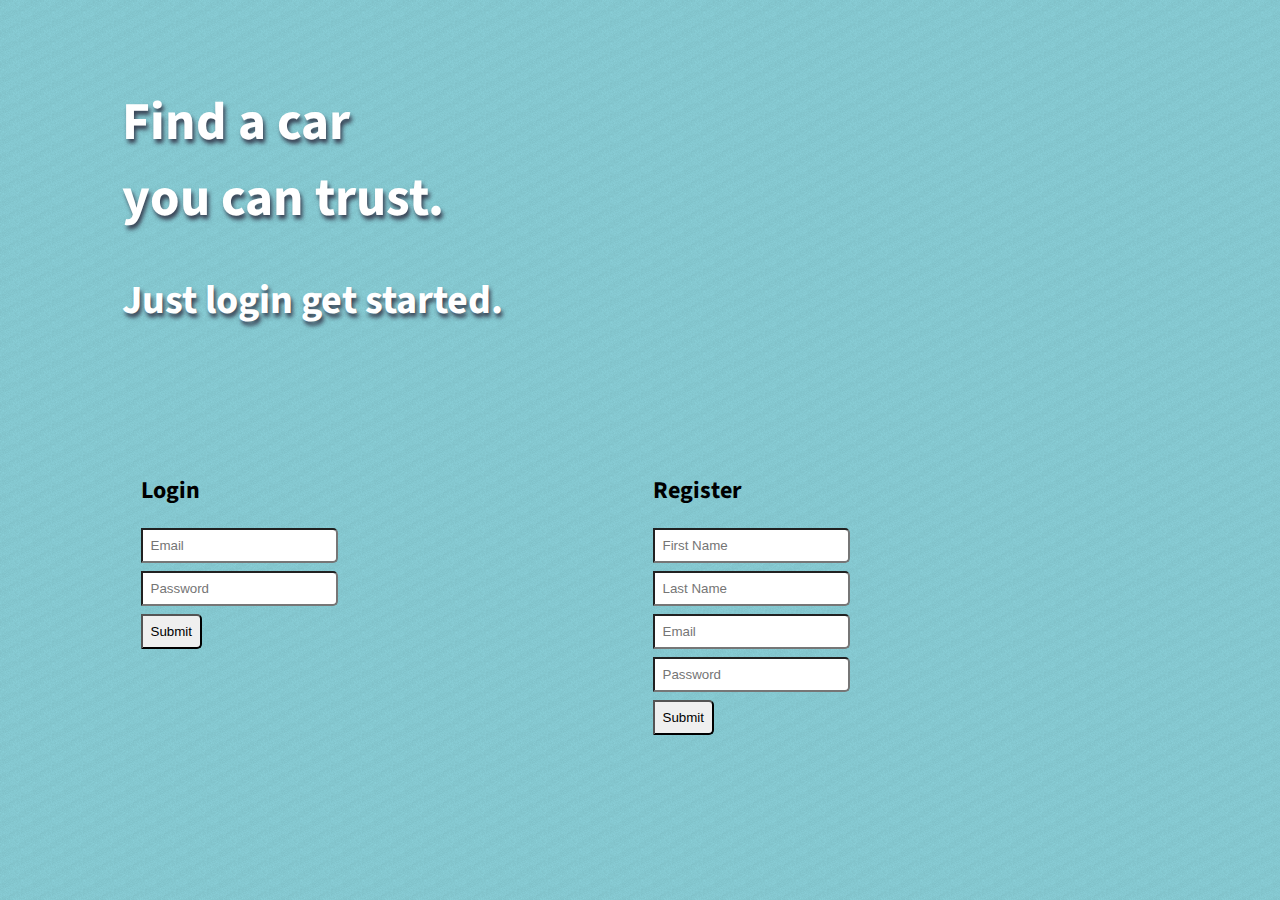
<file: index.html>
<!DOCTYPE html>
<html>

<head>
    <meta charset="utf-8">
    <meta http-equiv="X-UA-Compatible" content="IE=edge">
    <title>Home Page</title>
    <meta name="viewport" content="width=device-width, initial-scale=1">
    <link href="https://fonts.googleapis.com/css?family=Source+Sans+Pro" rel="stylesheet">
    <script src="https://ajax.googleapis.com/ajax/libs/jquery/3.3.1/jquery.min.js"></script>
    <link rel="stylesheet" href="cssFiles/siteStyle.css">
    <script src="javascript/navScript.js"></script>
</head>

<body>
    <div id="mainBody">
        <div id="heading">
            <div class="container">
                <h1>Find a car <br>you can trust.</h1>
                <h2>Just login get started.</h2>
            </div>
        </div>
            <div class="column1">
                <div id="login">
                    <form action="phpFiles/processing.php" method="POST">
                        <h2>Login</h2>
                        <input type="email" name="userEmail" placeholder="Email" >
                        <input type="password" name="userPassword" placeholder="Password">
                        <input type="hidden" name="hiddenData" value="LogIn">
                        <input type="submit" class="subButton">
                    </form>
                </div>
            </div>
            <div class="column1">
                <div id="registration">
                    <form action="phpFiles/processing.php" method="POST">
                        <h2>Register</h2>
                        <input type="text" name="firstName" placeholder="First Name" required maxlength="25">
                        <input type="text" name="lastName" placeholder="Last Name" required maxlength="25">
                        <input type="email" name="email" placeholder="Email" required maxlength="25">
                        <input type="password" name="password" placeholder="Password" required maxlength="10">
                        <input type="hidden" name="hiddenData" value="Registration">
                        <input type="submit" class="subButton">
                    </form>
                </div>
            </div>
    </div>
</body>
</html>
</file>
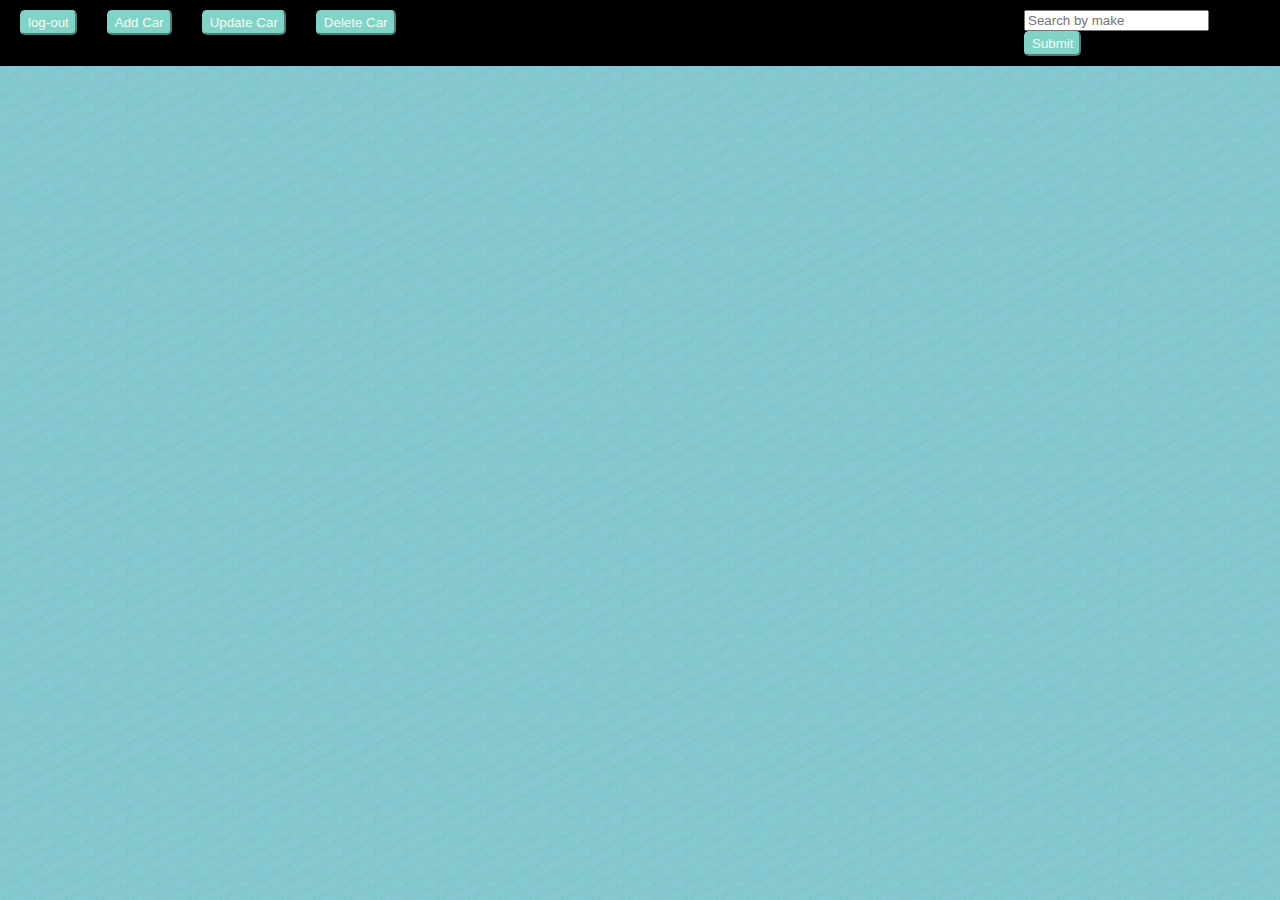
<file: modifydatabase.html>
<!DOCTYPE html>
<html lang="en" dir="ltr">
  <head>
    <meta charset="utf-8">
    <link rel="stylesheet" href="./cssFiles/siteStyle.css">
    <script src="https://ajax.googleapis.com/ajax/libs/jquery/3.3.1/jquery.min.js"></script>
    <script src="./javascript/navScript.js"></script>
    <script src="./javascript/allCarScript.js" charset="utf-8"></script>
    <title></title>
  </head>
  <body>
    <div id="adminNav">
        <ul>
            <li><button class="logOut">log-out</button></li>
            <li><button class="addCar">Add Car</button></li>
            <li><button class="updateCar">Update Car</button></li>
            <li><button class="deleteCar">Delete Car</button></li>
            <form id="searchBar" action="searchResult.html">
                <input type="text" name="search" class="searchInput" placeholder="Search by make">
                <button class="subSearch">Submit</button>
            </form>
        </ul>
    </div>
    <div id="updating">

        <div class="TableContainer">
          <h2>Fill out the Car ID and what you want to update.</h2>
            <form action="./phpFiles/modify.php" method="POST">
                <input type="text" name="updateInput" placeholder="Enter car id">
                <input type="text" name="updateMake" placeholder="Enter new car make">
                <input type="text" name="updateModel" placeholder="Enter new car model">
                <input type="text" name="updatePrice" placeholder="Enter new car price">
                <input type="text" name="updateYear" placeholder="Enter new car year">
                <input type="hidden" name="hiddenData" value="update">
                <input type="submit" name="submit">
            </form>
        <table class="information">
            <tr>
                <th>Make</th>
                <th>Model</th>
                <th>Price</th>
                <th>Year</th>
                <th>ID</th>
            </tr>
            <tbody class="tableData"></tbody>
        </table>
        </div>
    </div>
    <div id="deleting">
        <div class="TableContainer">
          <h2>Delete a Car from the database</h2>
          <form action="./phpFiles/modify.php" method="POST">
              <input type="text" name="deleteInput" placeholder="Enter car id">
              <input type="hidden" name="hiddenData" value="delete">
              <input type="submit" name="submit">
          </form>
        <table class="information">
            <tr>
                <th>Make</th>
                <th>Model</th>
                <th>Price</th>
                <th>Year</th>
                <th>ID</th>
            </tr>
            <tbody class="tableData"></tbody>
        </table>
        </div>
    </div>
    <div id="adding">
      <h2>Add a new car to database</h2>
        <form  class="addform" action="./phpFiles/modify.php" method="POST" enctype="multipart/form-data">
            <h2>All Fields are Required</h2>
            <input type="text" name="addFiles" class="addInputs" placeholder="Enter file name" required>
            <input type="text" class="addInputs" name="addMake" placeholder="Enter car make" required>
            <input type="text" class="addInputs" name="addModel" placeholder="Enter car model" required>
            <input type="text" class="addInputs" name="addPrice" placeholder="Enter car price" required>
            <input type="text" class="addInputs" name="addYear" placeholder="Enter car year" required>
            <input type="hidden" name="hiddenData" value="adding">
            <input type="submit" name="submit" id="addButton">
        </form>
    </div>
  </body>
</html>
</file>
<file: cssFiles/siteStyle.css>
/*
body color:     background-color: #92dce5; background-image: url("../images/60-lines.png");
nav color: #000000
column/container color: #1c5d99
nav button colors: #81d2c7;
#text color: #f2fff3;

*/
body{
    background-color: #92dce5;
    background-image: url("../images/60-lines.png");
    margin: 0;
    padding: 0;
    color: black;
    font-family: "Source Sans Pro", Arial, Helvetica, sans-serif;
}
#heading{
    background: url("https://images.unsplash.com/photo-1505592225030-dad7a0531844?ixlib=rb-1.2.1&ixid=eyJhcHBfaWQiOjEyMDd9&auto=format&fit=crop&w=1355&q=80") no-repeat;
    background-size: cover;
    background-position: center;
    font-weight: bold;
    color: white;
    font-size: 20pt;
    text-shadow: 2px 4px 4px #373F51;
    margin: 0;
    padding: 5%;
    height: 300px;
}
.container {
  width: 50%;
  margin-left: 5%;
}
#heading h1, #heading h2 {
  margin-top: 20px;
  padding: 0;
}
#login input , #registration input{
    display: block;
    padding: 8px;
    margin-bottom: 8px;
    border-radius: 0px 5px 5px 0px;
}
#login, #registration{
    text-align: left;
    padding: 25px;
}
.subButton{
    border-radius: 10px;
}
.column1 {
    width: 40%;
    float: left;
    vertical-align: top;
    text-align: center;
}
.column1 form{
    margin-left: 25%;
    margin-right: 25%;
}

#adminNav  ul{
    margin: 0;
    padding: 0;
    background-color: #000000;

}
#adminNav button{
    border-radius: 5px;
    width: auto;
    color: #f2fff3;
    height: 25px;
    background: #81d2c7;
    border-color: #81d2c7;
}
#adminNav button:hover{
    background-color:#5ea3a3;
    border-color: #5ea3a3;
}
#adminNav li{
    list-style-type: none;
    float: left;
    color: #f2fff3;
    padding: 10px;
    margin-left: 10px;
}

.mainNav{
    display: none;
}

.mainNav  ul{
    margin: 0;
    padding: 0;
    background-color: #000000;

}
.mainNav button{
    border-radius: 5px;
    width: auto;
    color: #f2fff3;
    height: 25px;
    background: #81d2c7;
    border-color: #81d2c7;
}
.mainNav button:hover{
    background-color:#5ea3a3;
    border-color: #5ea3a3;
}
.mainNav li{
    list-style-type: none;
    float: left;
    color: #f2fff3;
    padding: 10px;
    margin-left: 10px;
}
#searchBar{
    padding: 10px;
    padding-left: 80%;
}
.row {
  text-align: center;
}
.sample {
    padding: 20px;
    margin: 0;
    text-align: left;
}
.buycar {
  margin-bottom: 20px;
  margin-left: 30px;
}
#buyButton {
  padding: 5px 10px;

}
.column{
    max-width: 600px;
    padding-top: 5px;
    margin-top: 5px;
    display: inline-block;
    text-align: left;
    width: 18%;
    background: #1c5d99;
    border-radius: 5px;
}
#carSamples {
    display: none;
    margin: 10px auto;
    text-align: center;
}
#carSamples li{
    padding-bottom: 20px;
    padding-left: 10px;
    list-style-type: none;
}
#carSamples img{
  display: block;
    margin: 0 auto;
    width: 90%;
    height: 300px;
    border: 1px solid black;
}
#carsTable{
    border: 2px solid black;
    border-radius: 2px;
}
#allCars{
    display: none;
    margin: 5% 10% 0% 10%;
    border-radius: 5px;
}
.tRows, tr{
    padding: 20px;
    width: 200px;

    border: 2px solid black;
}
/* table, th{
    border-collapse: collapse;
    width: 50%;
    padding: 10px;
    margin-left: auto;
    margin-right: auto;
} */
td, th{
    padding: 10px;
    margin-left: auto;
    margin-right: auto;
    text-align: center;
}
.information{
    border-collapse: collapse;
    width: 100%;
    padding: 10px;
    background: #1c5d99;
    margin-left: auto;
    margin-right: auto;
    margin-top: 2%;
}

#addButton{
    margin-left: 100px;
    margin-top: 2%;
    border-radius: 5px;
}
.addform {
  padding: 10px;
  border: 2px solid black;
  background: #1c5d99;
  text-align: center;
}
.addInputs{
    display: block;
    padding-bottom: 10px;
    margin-left: auto;
    margin-right: auto;
    margin-top: 2%;
    border-radius: 5px;
}
.orders {
    display: none;
    text-align: center;
}
.orders table {
    margin: 0 auto;
}
.orders table td, .orders table th{
  padding: 10px;
}

#adding{
    width: 30%;
    padding: 5px;
    margin-top: 5px;
    margin-left: auto;
    margin-right: auto;

    border-radius: 5px;
}

#searchRes{
    display: none;
    width: 50%;
    margin-top: 2%;
    margin-left: 5%;
}

.TableContainer {
  width: 80%;
  margin: 0 auto;
}
</file>
